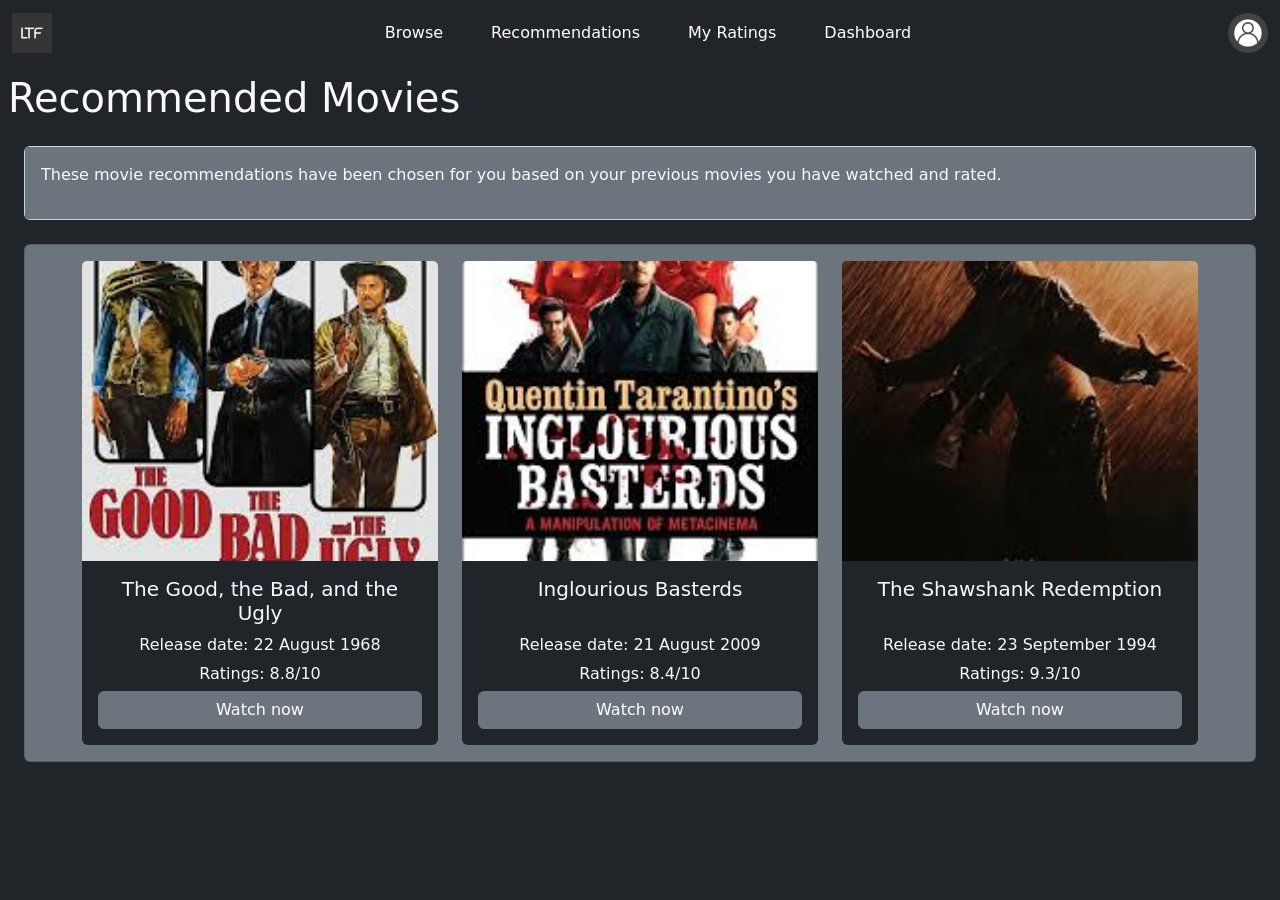
<file: index.html>
<!DOCTYPE html>
<html>
<head>
    <title>Browse Movies</title>
    <link rel="stylesheet" href="style.css">
    <link href="https://cdn.jsdelivr.net/npm/bootstrap@5.3.2/dist/css/bootstrap.min.css" rel="stylesheet">
</head>

<body class="bg-dark text-light">

<nav class="navbar navbar-expand-lg navbar-dark bg-dark">
  <div class="container-fluid">
    <a class="navbar-brand" href="#">
      <img src="logo.png" width="40">
    </a>

    <ul class="navbar-nav mx-auto flex-row">
      <li class="nav-item">
        <a class="nav-link mx-3" href="browser.html">Browse</a>
      </li>
      <li class="nav-item">
        <a class="nav-link mx-3" href="index.html">Recommendations</a>
      </li>
      <li class="nav-item">
        <a class="nav-link mx-3" href="ratings.html">My Ratings</a>
      </li>
        <li class="nav-item">
        <a class="nav-link mx-3" href="dashboard.html">Dashboard</a>
      </li>
    </ul>

    <img src="profile.jpg" width="40" class="rounded-circle">
  </div>
</nav>

<h1 class="mt-2 ms-2 text-align center">Recommended Movies</h1>

<div class="card m-4">
    <div class="card-body bg-secondary text-light">
        <p>These movie recommendations have been chosen for you based on your previous movies you have watched and rated.</p>
    </div>
</div>

<div class="card m-4 bg-secondary">
    <div class="card-body">
        <div class="container text-center">
            <div class="row">

                <div class="col-md-4">
                        <div class="card bg-dark text-light border-0 h-100">
                            <img src="the_good_the_bad_and_the_ugly.jpg" class="card-img-top">
                            <div class="card-body d-flex flex-column text-center">
                                <h5 class="card-title">The Good, the Bad, and the Ugly</h5>
                                <p class="card-text">Release date: 22 August 1968</p>
                                <p class="card-text">Ratings: 8.8/10</p>
                                <a href="#" class="btn btn-secondary mt-auto">Watch now</a>
                            </div>
                        </div>
                    </div>

               <div class="col-md-4">
                        <div class="card movie-card bg-dark text-light border-0 h-100">
                            <img src="inglourious_basterds.jpg" class="card-img-top">
                            <div class="card-body d-flex flex-column text-center">
                                <h5 class="card-title">Inglourious Basterds</h5>
                                <p class="card-text">Release date: 21 August 2009</p>
                                <p class="card-text">Ratings: 8.4/10</p>
                                <a href="#" class="btn btn-secondary mt-auto">Watch now</a>
                            </div>
                        </div>
                    </div>

                <div class="col -md-4">
                        <div class="card movie-card bg-dark text-light border-0 h-100">
                            <img src="the_shawshank_redemption.jpg" class="card-img-top">
                            <div class="card-body d-flex flex-column text-center">
                                <h5 class="card-title">The Shawshank Redemption</h5>
                                <p class="card-text">Release date: 23 September 1994</p>
                                <p class="card-text">Ratings: 9.3/10</p>
                                <a href="#" class="btn btn-secondary mt-auto">Watch now</a>
                            </div>
                        </div>
                    </div>


            </div>
        </div>
    </div>
</div>

</body>
</html>
</file>
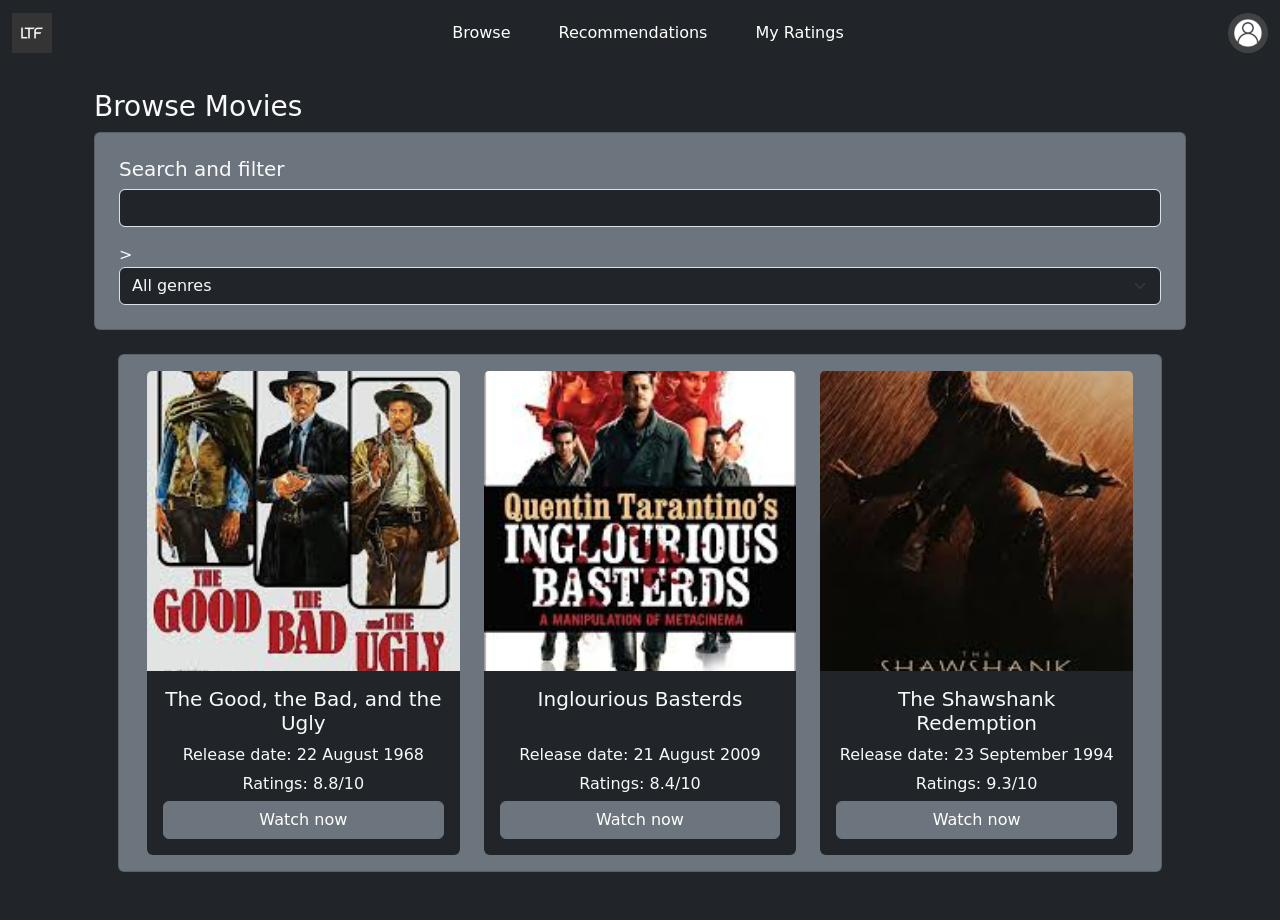
<file: browser.html>
<!DOCTYPE html>
<html>
<head>
    <title>Browse Movies</title>
    <link rel="stylesheet" href="style.css">
    <link href="https://cdn.jsdelivr.net/npm/bootstrap@5.3.2/dist/css/bootstrap.min.css" rel="stylesheet">
</head>

<body class="bg-dark text-light">

<nav class="navbar navbar-expand-lg navbar-dark bg-dark">
  <div class="container-fluid">
    <a class="navbar-brand" href="#">
      <img src="logo.png" width="40">
    </a>

    <ul class="navbar-nav mx-auto flex-row">
      <li class="nav-item">
        <a class="nav-link mx-3" href="browser.html">Browse</a>
      </li>
      <li class="nav-item">
        <a class="nav-link mx-3" href="index.html">Recommendations</a>
      </li>
      <li class="nav-item">
        <a class="nav-link mx-3" href="ratings.html">My Ratings</a>
      </li>
    </ul>

    <img src="profile.jpg" width="40" class="rounded-circle">
  </div>
</nav>

    <div class = "container bg-dark text-light p-4 rounded">
    <h3>Browse Movies</h3>

    <div class="card p-4 mb-4 bg-secondary text-light">
        <h5>Search and filter</h5>

        <input type="text" class="form-control mb-3 bg-dark text-light" placeholder="Search Movie Title">
>

        <select class="form-select bg-dark text-light">
            <option>All genres</option>
            <option>Action</option>
            <option>Comedy</option>
            <option>Drama</option>
        </select>
    </div>

    <div class="card m-4 bg-secondary">
        <div class="card-body">
            <div class="container text-center">
                <div class="row g-4">

                    <div class="col-md-4">
                        <div class="card bg-dark text-light border-0 h-100">
                            <img src="the_good_the_bad_and_the_ugly.jpg" class="card-img-top">
                            <div class="card-body d-flex flex-column text-center">
                                <h5 class="card-title">The Good, the Bad, and the Ugly</h5>
                                <p class="card-text">Release date: 22 August 1968</p>
                                <p class="card-text">Ratings: 8.8/10</p>
                                <a href="#" class="btn btn-secondary mt-auto">Watch now</a>
                            </div>
                        </div>
                    </div>

                    <div class="col-md-4">
                        <div class="card movie-card bg-dark text-light border-0 h-100">
                            <img src="inglourious_basterds.jpg" class="card-img-top">
                            <div class="card-body d-flex flex-column text-center">
                                <h5 class="card-title">Inglourious Basterds</h5>
                                <p class="card-text">Release date: 21 August 2009</p>
                                <p class="card-text">Ratings: 8.4/10</p>
                                <a href="#" class="btn btn-secondary mt-auto">Watch now</a>
                            </div>
                        </div>
                    </div>

                    <div class="col -md-4">
                        <div class="card movie-card bg-dark text-light border-0 h-100">
                            <img src="the_shawshank_redemption.jpg" class="card-img-top">
                            <div class="card-body d-flex flex-column text-center">
                                <h5 class="card-title">The Shawshank Redemption</h5>
                                <p class="card-text">Release date: 23 September 1994</p>
                                <p class="card-text">Ratings: 9.3/10</p>
                                <a href="#" class="btn btn-secondary mt-auto">Watch now</a>
                            </div>
                        </div>
                    </div>

                </div>
            </div>
        </div>
    </div>

</body>
</html>
</file>
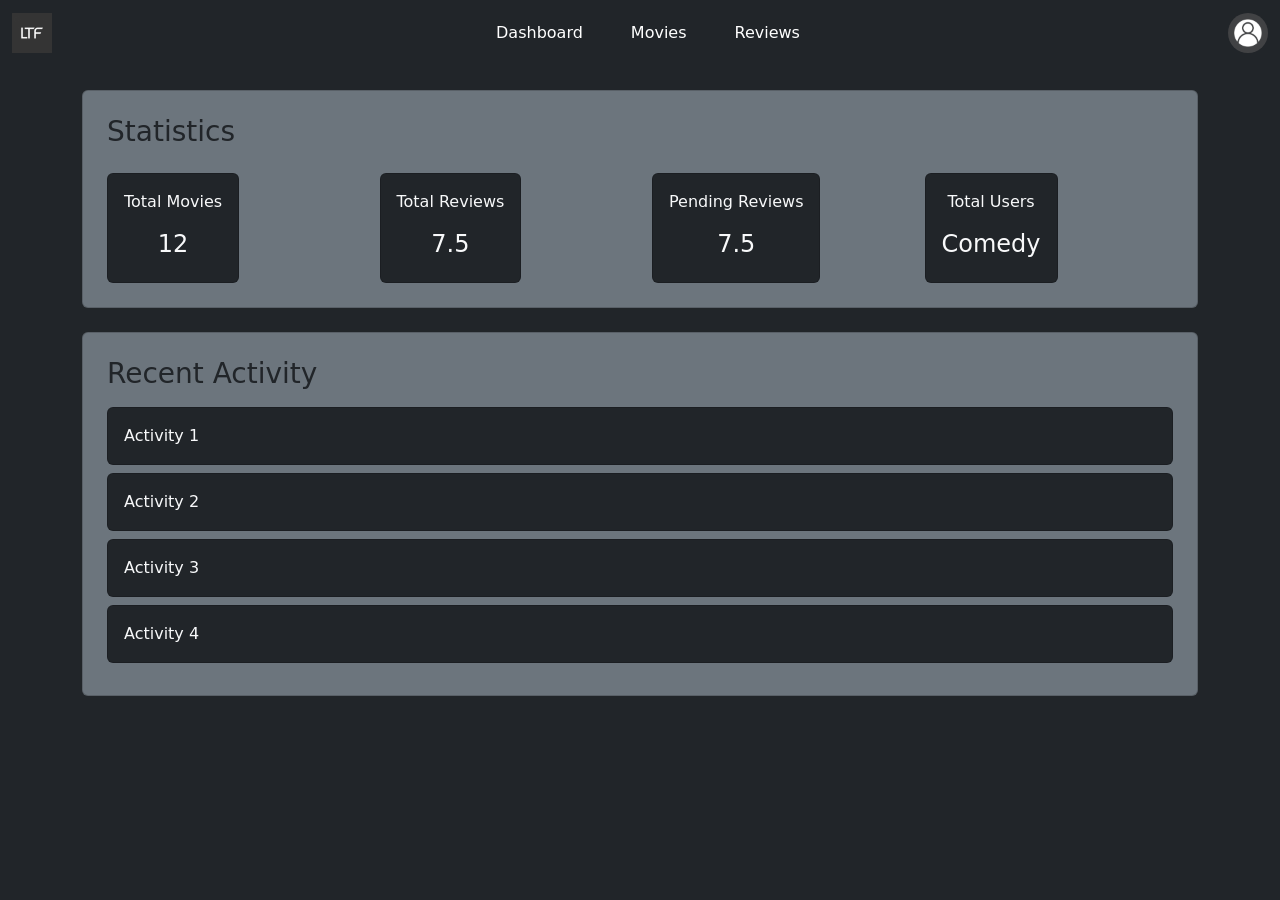
<file: dashboard.html>
<!DOCTYPE html>
<html>
  <head>
    <title>Admin Dashboard</title>
    <link rel="stylesheet" href="style.css">
    <link href="https://cdn.jsdelivr.net/npm/bootstrap@5.3.2/dist/css/bootstrap.min.css" rel="stylesheet">
  </head>

  <body class="bg-dark text-light">
     <nav class="navbar navbar-expand-lg navbar-dark bg-dark">
  <div class="container-fluid">
    <a class="navbar-brand" href="#">
      <img src="logo.png" width="40">
    </a>
      
      <ul class="navbar-nav mx-auto flex-row">

        <li class="nav-item">
          <a class="nav-link mx-3" href="dashboard.html">Dashboard</a>
        </li>

        <li class="nav-item">
          <a class="nav-link mx-3" href="movies.html">Movies</a>
        </li>

        <li class="nav-item">
          <a class="nav-link mx-3" href="reviews.html">Reviews</a>
        </li>

      </ul>
      
      <img src="profile.jpg" width="40" class="rounded-circle">
  </div>
</nav>

    <div class="container mt-4">
    <div class="card p-4 mb-4 bg-secondary">
        <h3 class="mb-4">Statistics</h3>

        <div class="row text-center">
            <div class="col-3 d-flex">
                <div class="card p-3 bg-dark text-light">
                    <p>Total Movies</p>
                    <h4>12</h4>
                </div>
            </div>

            <div class="col-3 d-flex">
                <div class="card p-3 bg-dark text-light">
                    <p>Total Reviews</p>
                    <h4>7.5</h4>
                </div>
            </div>

          <div class="col-3 d-flex">
                <div class="card p-3 bg-dark text-light">
                    <p>Pending Reviews</p>
                    <h4>7.5</h4>
                </div>
            </div>
          
            <div class="col-3 d-flex">
                <div class="card p-3 bg-dark text-light">
                    <p>Total Users</p>
                    <h4>Comedy</h4>
                </div>
            </div>
        </div>
    </div>
</div>

    <div class="container mt-4">
      <div class="card p-4 bg-secondary">
        <h3 class="mb-3">Recent Activity</h3>

        <div class="card bg-dark text-light p-3 mb-2">
          <p class="mb-0">Activity 1</p>
        </div>

        <div class="card bg-dark text-light p-3 mb-2">
          <p class="mb-0">Activity 2</p>
        </div>

        <div class="card bg-dark text-light p-3 mb-2">
          <p class="mb-0">Activity 3</p>
        </div>

        <div class="card bg-dark text-light p-3 mb-2">
          <p class="mb-0">Activity 4</p>
        </div>
    </div>
    </div>
  </body>
</html>
</file>
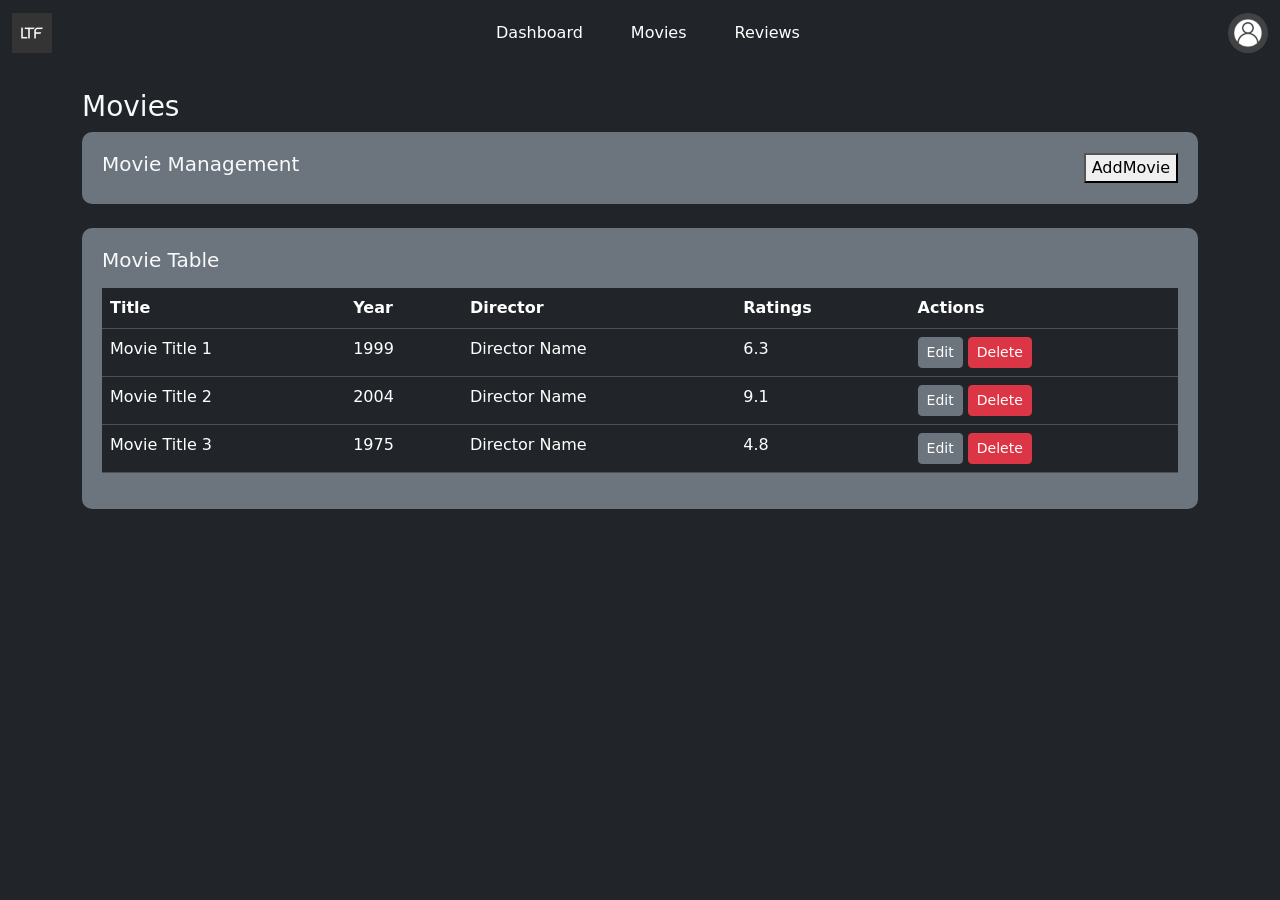
<file: movies.html>
<!DOCTYPE html>
<html>
  <head>
    <title>Movies</title>

    <meta name="viewport" content="width=device-width, initial-scale=1">
    <link rel="stylesheet" href="style.css">
    <link href="https://cdn.jsdelivr.net/npm/bootstrap@5.3.2/dist/css/bootstrap.min.css" rel="stylesheet">
  </head>

  <body class="bg-dark text-light">
     <nav class="navbar navbar-expand-lg navbar-dark bg-dark">
  <div class="container-fluid">
    <a class="navbar-brand" href="#">
      <img src="logo.png" width="40">
    </a>
      
      <ul class="navbar-nav mx-auto flex-row">

        <li class="nav-item">
          <a class="nav-link mx-3" href="dashboard.html">Dashboard</a>
        </li>

        <li class="nav-item">
          <a class="nav-link mx-3" href="movies.html">Movies</a>
        </li>

        <li class="nav-item">
          <a class="nav-link mx-3" href="reviews.html">Reviews</a>
        </li>

      </ul>
      
      <img src="profile.jpg" width="40" class="rounded-circle">
  </div>
</nav>

    <div class="container mt-4">
      <h3>Movies</h3>

      <div class="section-card mb-4 d-flex justify-content-between align-items-center bg-secondary text-light">
        <h5>Movie Management</h5>
        <button class-"btn btn-dark">AddMovie</button>
      </div>

      <div class="section-card bg-secondary text-light">
        <h5 class="mb-3">Movie Table</h5>

        <table class="table table-dark table-hover">

          <thead>
            <tr>
              <th>Title</th>
              <th>Year</th>
              <th>Director</th>
              <th>Ratings</th>
              <th>Actions</th>
            </tr>
          </thead>

          <tbody>
            <tr>
              <td>Movie Title 1</td>
              <td>1999</td>
              <td>Director Name</td>
              <td>6.3</td>
              <td>
                <button class="btn btn-secondary btn-sm">Edit</button>
                <button class="btn btn-danger btn-sm">Delete</button>
              </td>
            </tr>

            <tr>
              <td>Movie Title 2</td>
              <td>2004</td>
              <td>Director Name</td>
              <td>9.1</td>
              <td>
                <button class="btn btn-secondary btn-sm">Edit</button>
                <button class="btn btn-danger btn-sm">Delete</button>
              </td>
            </tr>

            <tr>
              <td>Movie Title 3</td>
              <td>1975</td>
              <td>Director Name</td>
              <td>4.8</td>
              <td>
                <button class="btn btn-secondary btn-sm">Edit</button>
                <button class="btn btn-danger btn-sm">Delete</button>
              </td>
            </tr>
          </tbody>
        </table>
      </div>
    </div>
  </body>
</html>
</file>
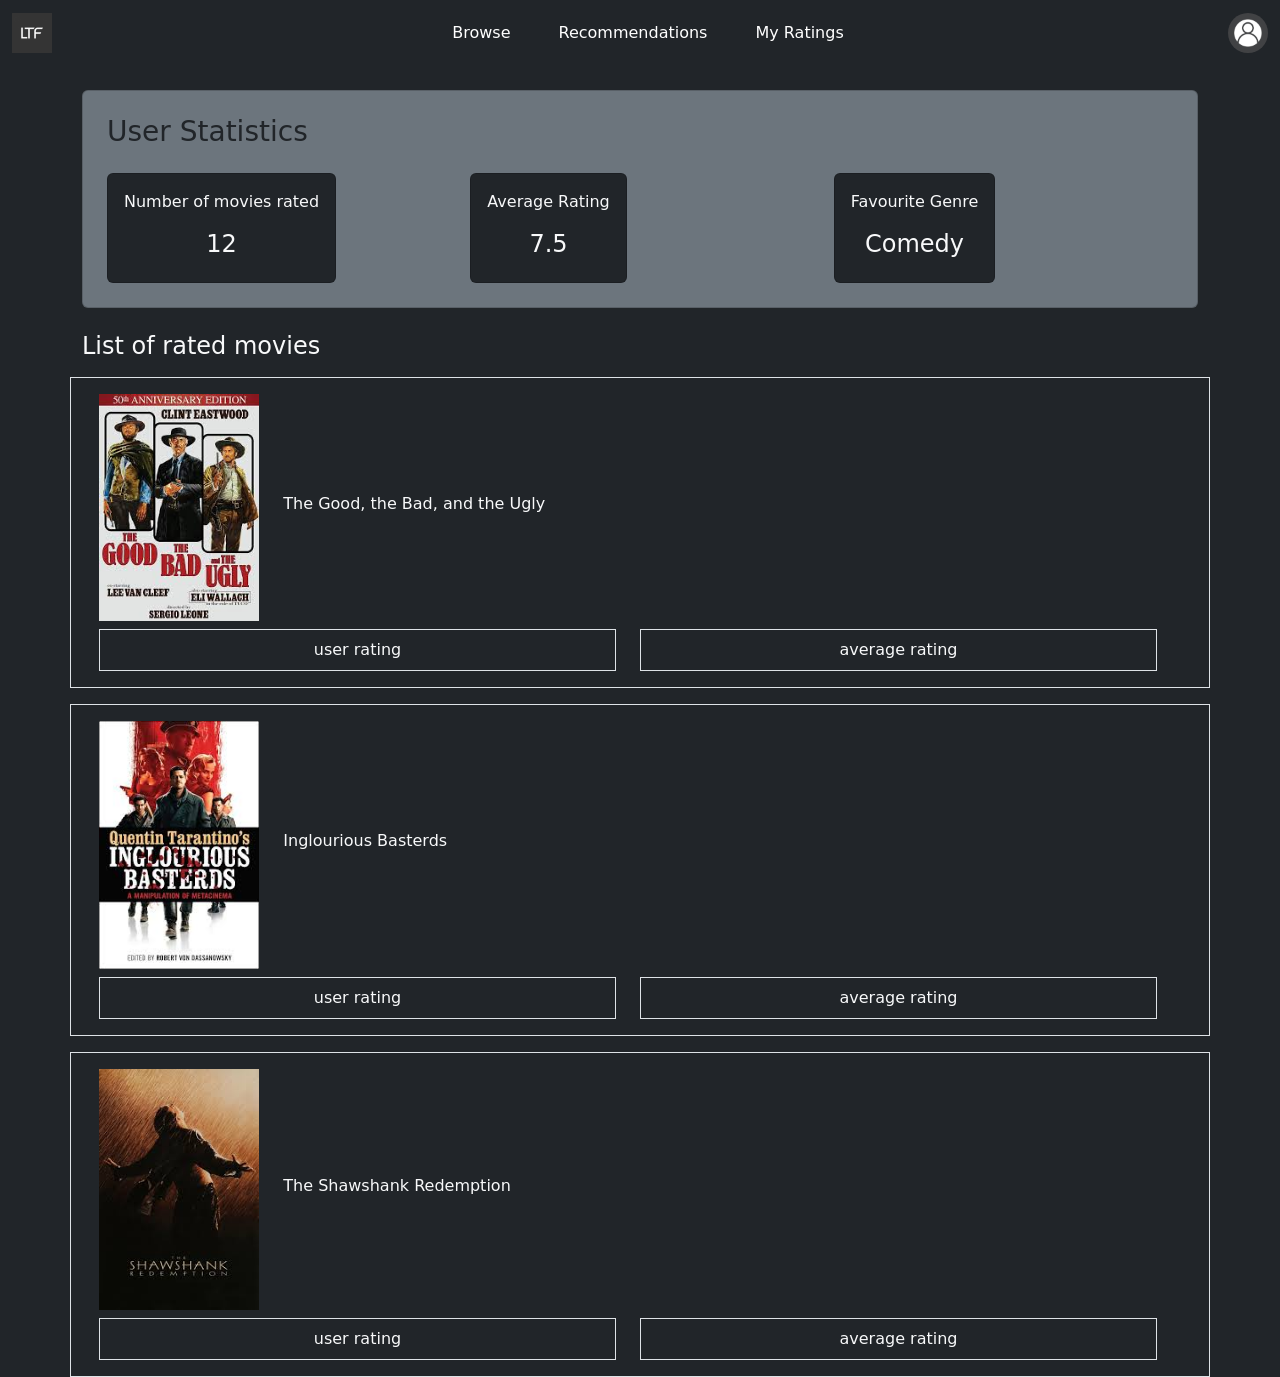
<file: ratings.html>
<!DOCTYPE html>
<html>
<head>
    <title>Browse Movies</title>
    <link rel="stylesheet" href="style.css">
    <link href="https://cdn.jsdelivr.net/npm/bootstrap@5.3.2/dist/css/bootstrap.min.css" rel="stylesheet">
</head>

<body class="bg-dark text-light">

<nav class="navbar navbar-expand-lg navbar-dark bg-dark">
  <div class="container-fluid">
    <a class="navbar-brand" href="#">
      <img src="logo.png" width="40">
    </a>

    <ul class="navbar-nav mx-auto flex-row">
      <li class="nav-item">
        <a class="nav-link mx-3" href="browser.html">Browse</a>
      </li>
      <li class="nav-item">
        <a class="nav-link mx-3" href="index.html">Recommendations</a>
      </li>
      <li class="nav-item">
        <a class="nav-link mx-3" href="ratings.html">My Ratings</a>
      </li>
    </ul>

    <img src="profile.jpg" width="40" class="rounded-circle">
  </div>
</nav>

<div class="container mt-4">
    <div class="card p-4 mb-4 bg-secondary">
        <h3 class="mb-4">User Statistics</h3>

        <div class="row text-center">
            <div class="col-4 d-flex">
                <div class="card p-3 bg-dark text-light">
                    <p>Number of movies rated</p>
                    <h4>12</h4>
                </div>
            </div>

            <div class="col-4 d-flex">
                <div class="card p-3 bg-dark text-light">
                    <p>Average Rating</p>
                    <h4>7.5</h4>
                </div>
            </div>

            <div class="col-4 d-flex">
                <div class="card p-3 bg-dark text-light">
                    <p>Favourite Genre</p>
                    <h4>Comedy</h4>
                </div>
            </div>
        </div>
    </div>
</div>

<div class="container mt-4">
    <h4 class="mb-3">List of rated movies</h4>

    <div class="row border p-3 mt-3 align-items-center">
        <div class="col-2">
            <img src="the_good_the_bad_and_the_ugly.jpg" class="img-fluid rated-movie-img">
        </div>

        <div class="col-10">
            <h6>The Good, the Bad, and the Ugly</h6>
        </div>

        <div class="row mt-2">
            <div class="col-6">
                <div class="border text-center p-2">
                    user rating
                </div>
            </div>

            <div class="col-6">
                <div class="border text-center p-2">
                    average rating
                </div>
            </div>
        </div>
    </div>

    <div class="row border p-3 mt-3 align-items-center">
        <div class="col-2">
            <img src="inglourious_basterds.jpg" class="img-fluid rated-movie-img">
        </div>

        <div class="col-10">
            <h6>Inglourious Basterds</h6>
        </div>

        <div class="row mt-2">
            <div class="col-6">
                <div class="border text-center p-2">
                    user rating
                </div>
            </div>

            <div class="col-6">
                <div class="border text-center p-2">
                    average rating
                </div>
            </div>
        </div>
    </div>

    <div class="row border p-3 mt-3 align-items-center">
        <div class="col-2">
            <img src="the_shawshank_redemption.jpg" class="img-fluid rated-movie-img">
        </div>

        <div class="col-10">
            <h6>The Shawshank Redemption</h6>
        </div>

        <div class="row mt-2">
            <div class="col-6">
                <div class="border text-center p-2">
                    user rating
                </div>
            </div>

            <div class="col-6">
                <div class="border text-center p-2">
                    average rating
                </div>
            </div>
        </div>
    </div>
</div>

</body>
</html>
</file>
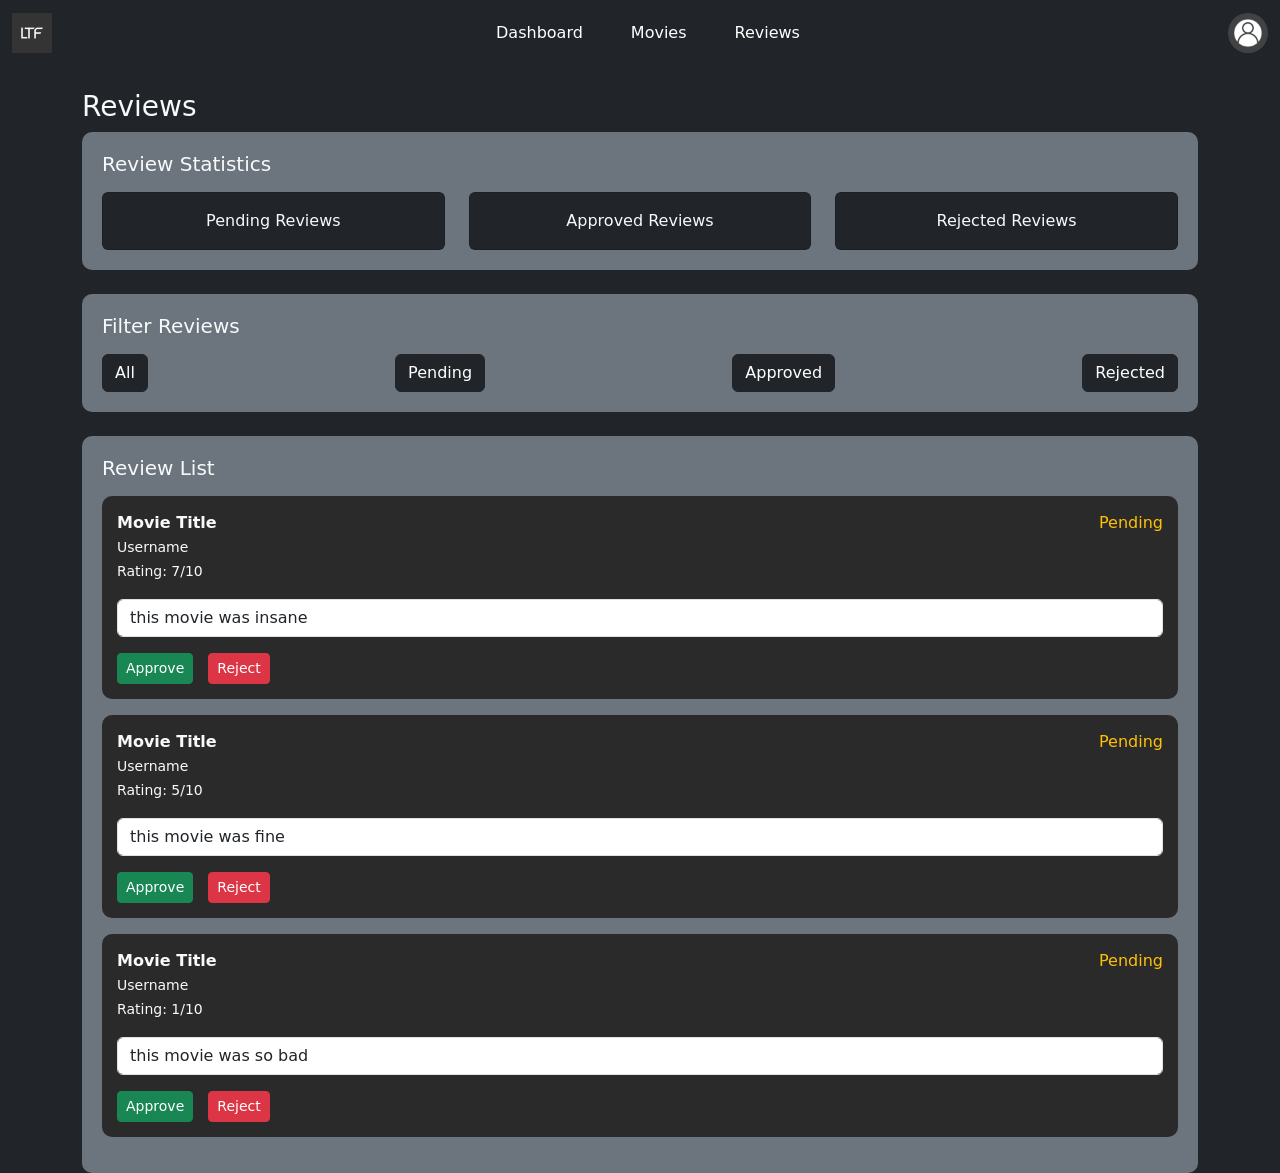
<file: reviews.html>
<!DOCTYPE html>
<html>
  <head>
    <title>Reviews</title>

    <meta name="viewport" content="width=device-width, initial-scale=1">
    <link rel="stylesheet" href="style.css">
    <link href="https://cdn.jsdelivr.net/npm/bootstrap@5.3.2/dist/css/bootstrap.min.css" rel="stylesheet">
  </head>

   <body class="bg-dark text-light">
     <nav class="navbar navbar-expand-lg navbar-dark bg-dark">
  <div class="container-fluid">
    <a class="navbar-brand" href="#">
      <img src="logo.png" width="40">
    </a>
      
      <ul class="navbar-nav mx-auto flex-row">

        <li class="nav-item">
          <a class="nav-link mx-3" href="dashboard.html">Dashboard</a>
        </li>

        <li class="nav-item">
          <a class="nav-link mx-3" href="movies.html">Movies</a>
        </li>

        <li class="nav-item">
          <a class="nav-link mx-3" href="reviews.html">Reviews</a>
        </li>

      </ul>
      
      <img src="profile.jpg" width="40" class="rounded-circle">
  </div>
</nav>

     <div class="container mt-4">

       <h3>Reviews</h3>

         <div class="section-card mb-4 bg-secondary">
        <h5>Review Statistics</h5>

        <div class="row mt-3">
          <div class="col-md-4">
            <div class="card bg-dark text-light p-3 text-center">
              Pending Reviews
            </div>
          </div>
          <div class="col-md-4">
            <div class="card bg-dark text-light p-3 text-center">
              Approved Reviews
            </div>
          </div>
          <div class="col-md-4">
            <div class="card bg-dark text-light p-3 text-center">
              Rejected Reviews
            </div>
          </div>
            
        </div>
    </div>

       <div class="section-card mb-4 bg-secondary">
         <h5>Filter Reviews</h5>

         <div class="d-flex justify-content-between mt-3">
           <button class="btn btn-dark">All</button>
           <button class="btn btn-dark">Pending</button>
           <button class="btn btn-dark">Approved</button>
           <button class="btn btn-dark">Rejected</button>
         </div>
       </div>

       <div class="section-card bg-secondary">
         <h5 class="mb-3">Review List</h5>
         
       <div class="review-card mb-3">
         <div class="d-flex justify-content-between">
           <div>
             <strong>Movie Title</strong><br>
             <small>Username</small><br>
             <small>Rating: 7/10</small>
           </div>
           <div class="text-warning">
             Pending
           </div>
         </div>

         <div class="mt-3">
           <input type="text" class="form-control" value="this movie was insane" readonly>
         </div>

         <div class="mt-3">
           <button class="btn btn-success btn-sm">Approve</button>
           <button class="btn btn-danger btn-sm">Reject</button>
         </div>
       </div>

        <div class="review-card mb-3">
         <div class="d-flex justify-content-between">
           <div>
             <strong>Movie Title</strong><br>
             <small>Username</small><br>
             <small>Rating: 5/10</small>
           </div>
           <div class="text-warning">
             Pending
           </div>
         </div>

         <div class="mt-3">
           <input type="text" class="form-control" value="this movie was fine" readonly>
         </div>

         <div class="mt-3">
           <button class="btn btn-success btn-sm">Approve</button>
           <button class="btn btn-danger btn-sm">Reject</button>
         </div>
       </div>

        <div class="review-card mb-3">
         <div class="d-flex justify-content-between">
           <div>
             <strong>Movie Title</strong><br>
             <small>Username</small><br>
             <small>Rating: 1/10</small>
           </div>
           <div class="text-warning">
             Pending
           </div>
         </div>

         <div class="mt-3">
           <input type="text" class="form-control" value="this movie was so bad" readonly>
         </div>

         <div class="mt-3">
           <button class="btn btn-success btn-sm">Approve</button>
           <button class="btn btn-danger btn-sm">Reject</button>
         </div>
       </div>
     </div>
   </body>
</html>
</file>
<file: style.css>
.card-title {
  min-height: 48px;
}

.card-text {
  margin-bottom: 5px;
}

.card-img-top {
  height: 300px;
  object-fit: cover;
}

body {
    background-color: #141414;
    color: white;
}

/* Navbar */
.navbar {
    background-color: #000;
}

.nav-link {
    color: white !important;
}

/* Section boxes */
.section-card {
    background-color: #1f1f1f;
    padding: 20px;
    border-radius: 10px;
}

/* Table */
.table {
    color: white;
}

.table thead {
    background-color: #2a2a2a;
}

/* Buttons */
.btn-primary {
    background-color: #e50914;
    border: none;
}

.btn-primary:hover {
    background-color: #b20710;
}

.btn-secondary {
    background-color: #444;
    border: none;
}

/* Review cards */
.review-card {
    background-color: #1f1f1f;
    padding: 15px;
    border-radius: 10px;
}

/* Section containers */
.section-card {
    background-color: #1f1f1f;
    padding: 20px;
    border-radius: 10px;
}

/* Statistics boxes */
.stat-box {
    background-color: #2a2a2a;
    padding: 20px;
    width: 30%;
    text-align: center;
    border-radius: 8px;
}

/* Review cards */
.review-card {
    background-color: #2a2a2a;
    padding: 15px;
    border-radius: 10px;
}

/* Button spacing */
.review-card button {
    margin-right: 10px;
}
</file>
